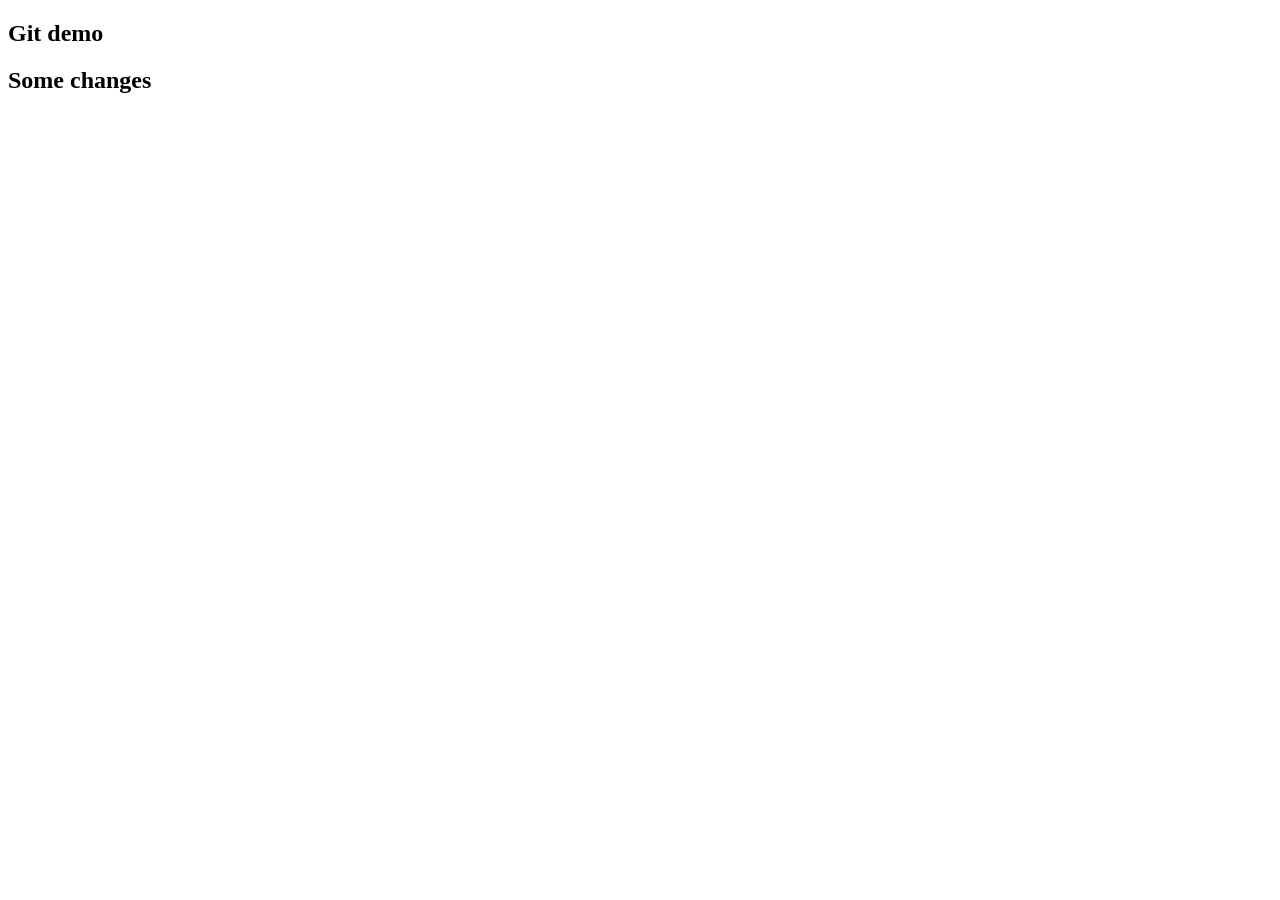
<file: git_demo_opensource/index.html>
<!DOCTYPE html>
<html lang="en">
<head>
    <meta charset="UTF-8">
    <meta name="viewport" content="width=device-width, initial-scale=1.0">
    <title>Document</title>
</head>
<body>
    <h2>Git demo</h2>
    <h2>Some changes</h2>
</body>
</html>
</file>
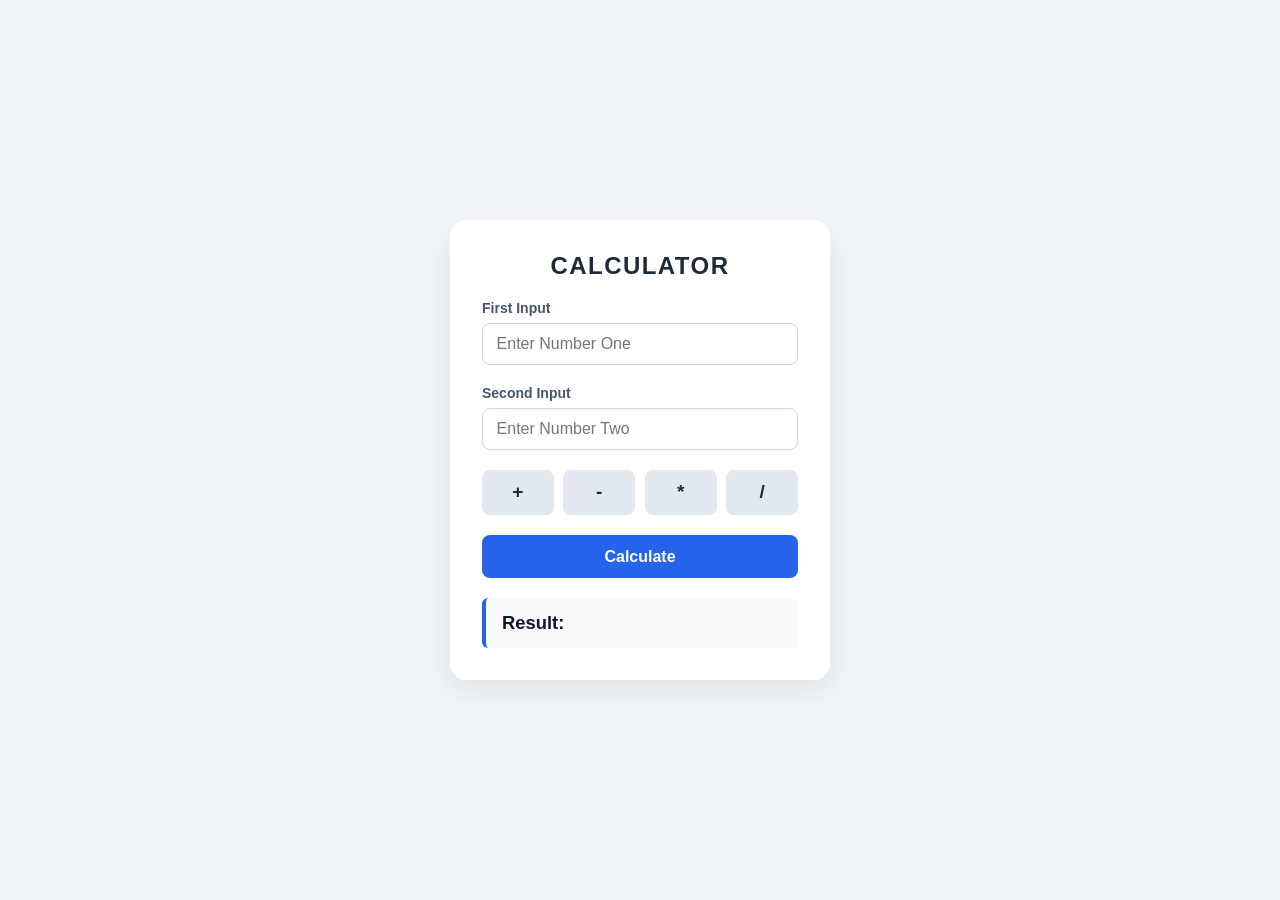
<file: Calculator/Calc.html>
<!DOCTYPE html>
<html lang="en">
<head>
    <meta charset="UTF-8">
    <meta name="viewport" content="width=device-width, initial-scale=1.0">
    <title>Calculator</title>
    <link rel="stylesheet" href="./Calc.css">
    <script src="./Calc.js" defer></script>
</head>
<body>
    <div class="container">
        <h1>CALCULATOR</h1>
        <div>
            <label for="inputOne">First Input</label>
            <input type="number" required placeholder="Enter Number One" min="0" id="inputOne"/>
        </div>
        <div>
            <label for="inputTwo">Second Input</label>
            <input type="number" required placeholder="Enter Number Two" id="inputTwo"/>
        </div>
        <div>
            <button class="op" id="add">+</button>
            <button class="op" id="sub">-</button>
            <button class="op" id="mul">*</button>
            <button class="op" id="div">/</button>
        </div>
        <div>
            <button id="calculate">Calculate</button>
        </div>
        <h2 id="output">Result: </h2>
    </div>
</body>
</html>
</file>
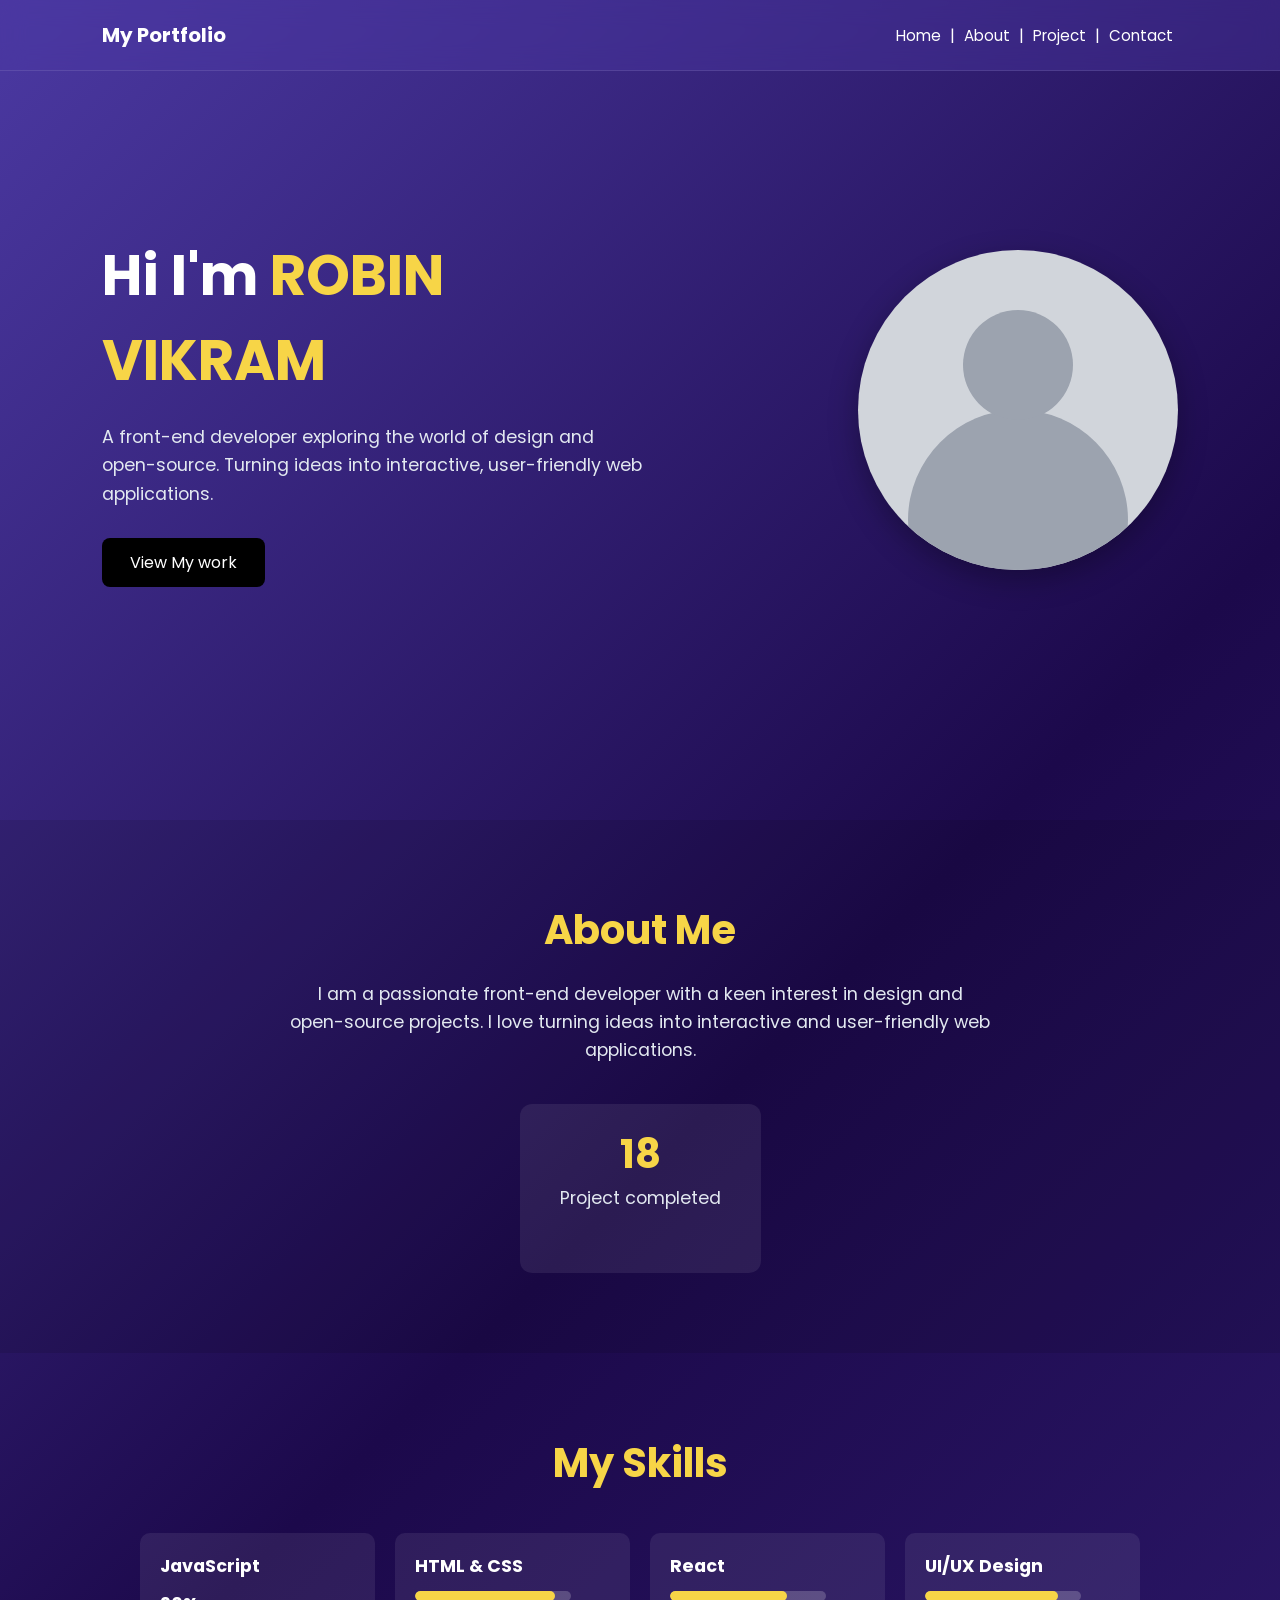
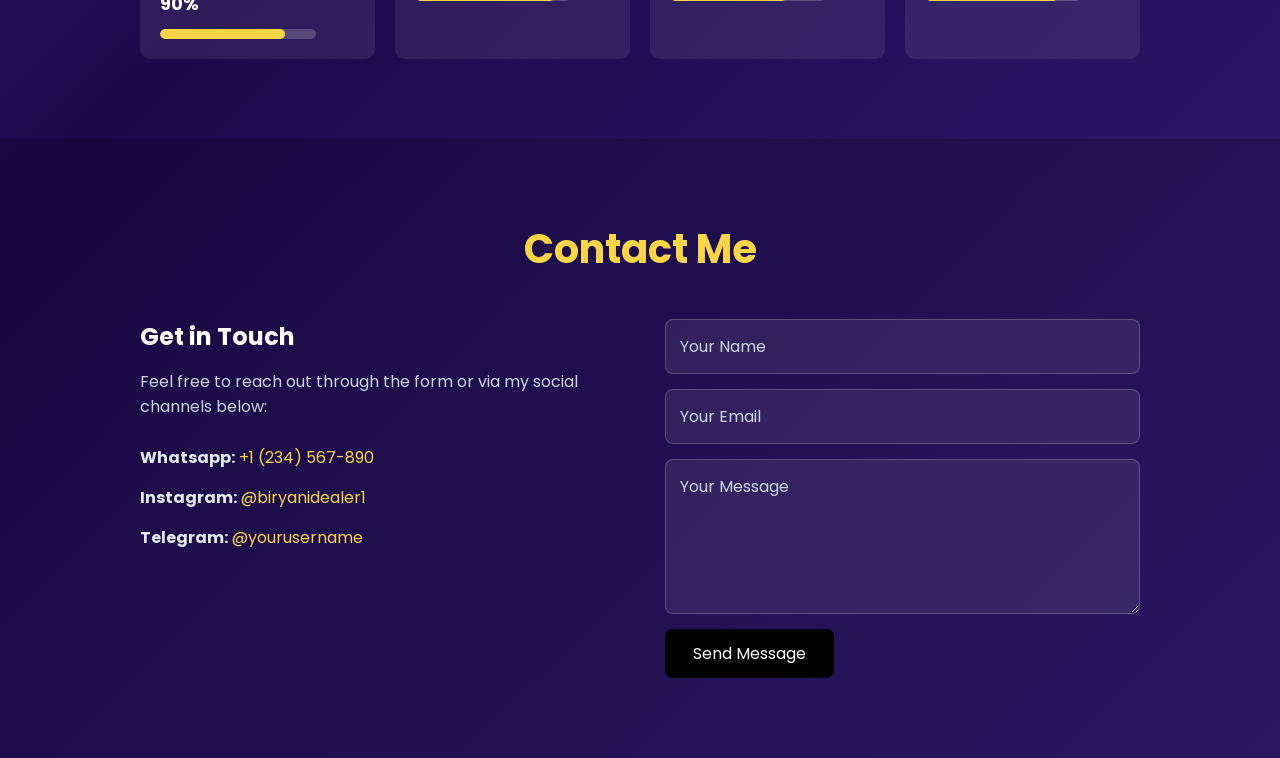
<file: portfolio/portfolio.html>
<!DOCTYPE html>
<html lang="en">
<head>
    <meta charset="UTF-8">
    <meta name="viewport" content="width=device-width, initial-scale=1.0">
    <title>Portfolio</title>
    <link rel="stylesheet" href="style.css">
    <link rel="preconnect" href="https://fonts.googleapis.com">
    <link rel="preconnect" href="https://fonts.gstatic.com" crossorigin>
    <link href="https://fonts.googleapis.com/css2?family=Poppins:wght@400;700&display=swap" rel="stylesheet">
</head>
<body>

    <!-- Header / Navbar -->
    <header class="navbar">
        <div class="logo">My Portfolio</div>
        <nav>
            <a href="#home">Home</a> | 
            <a href="#about">About</a> | 
            <a href="#projects">Project</a> | 
            <a href="#contact">Contact</a>
        </nav>
    </header>

    <!-- Home Section -->
    <section id="home" class="hero">
        <div class="hero-content">
            <h1>Hi I'm <span class="robin">ROBIN VIKRAM</span></h1>
            <p>A front-end developer exploring the world of design and open-source. Turning ideas into interactive, user-friendly web applications.</p>
            <a href="#projects" class="btn">View My work</a>
        </div>
        <div class="hero-image">
            <div class="avatar-placeholder"></div>
        </div>
    </section>

    <!-- About Section -->
    <section id="about" class="about-section">
        <h2>About Me</h2>
        <p>I am a passionate front-end developer with a keen interest in design and open-source projects. I love turning ideas into interactive and user-friendly web applications.</p>
        
        <div class="stats">
            <div class="stat-box">
                <h3>18</h3>
                <p>Project completed</p>
            </div>
        </div>
    </section>

    <!-- Skills Section -->
    <section id="skills" class="skills-section">
        <h2>My Skills</h2>
        <div class="skills-grid">
            <div class="skill-card">
                <h3>JavaScript</h3>
                <h3>90%</h3>
                <div class="progress-bar"><div class="progress js"></div></div>
            </div>
            <div class="skill-card">
                <h3>HTML & CSS</h3>
                <div class="progress-bar"><div class="progress html"></div></div>
            </div>
            <div class="skill-card">
                <h3>React</h3>
                <div class="progress-bar"><div class="progress react"></div></div>
            </div>
            <div class="skill-card">
                <h3>UI/UX Design</h3>
                <div class="progress-bar"><div class="progress ui"></div></div>
            </div>
        </div>
    </section>

    <!-- Contact Section -->
    <!-- Contact Section -->
    <section id="contact" class="contact-section">
        <h2>Contact Me</h2>
        <div class="contact-container">
            <div class="contact-info">
                <h3>Get in Touch</h3>
                <p>Feel free to reach out through the form or via my social channels below:</p>
                <ul class="contact-details">
                    <li><strong>Whatsapp:</strong> <a href="tel:+1234567890">+1 (234) 567-890</a></li>
                    <li><strong>Instagram:</strong> <a href="https://www.instagram.com/biryanidealer1/" target="_blank">@biryanidealer1</a></li>
                    <li><strong>Telegram:</strong> <a href="https://t.me/yourusername" target="_blank">@yourusername</a></li>
                </ul>
            </div>
            <form class="contact-form">
                <input type="text" placeholder="Your Name" required>
                <input type="email" placeholder="Your Email" required>
                <textarea placeholder="Your Message" rows="5" required></textarea>
                <button type="submit" class="btn">Send Message</button>
            </form>
        </div>
    </section>

</body>
</html>
</file>
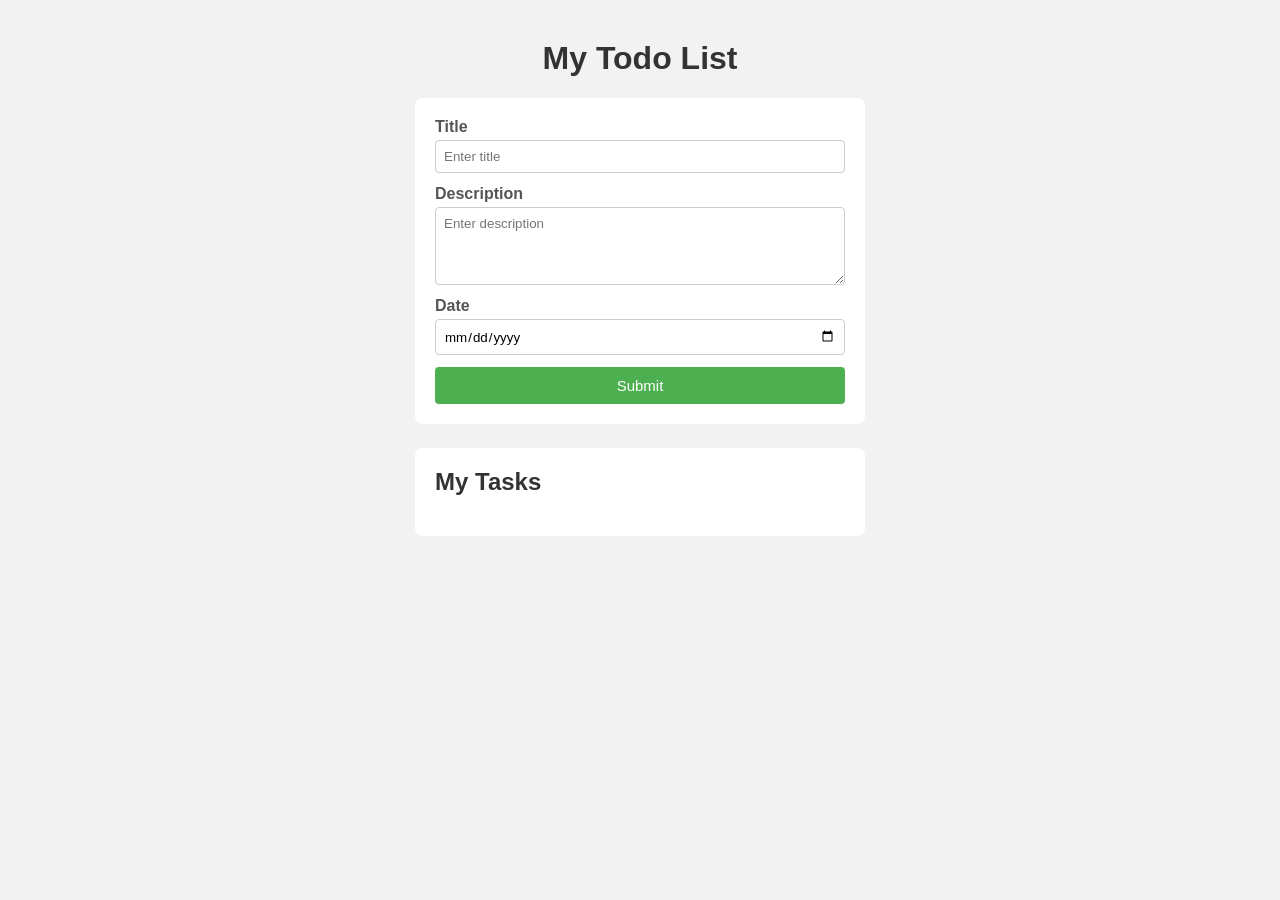
<file: Todo list/Todo.html>
<!DOCTYPE html>
<html lang="en">
<head>
    <meta charset="UTF-8">
    <meta name="viewport" content="width=device-width, initial-scale=1.0">
    <title>Todo List</title>
    <link rel="stylesheet" href="./Todo.css">
    <script src="Todo.js" defer></script>
</head>
<body>
    <div id="root">
        <h1>My Todo List</h1>
        <div id="input-div">
            <div class="field">
                <label for="title-input">Title</label>
                <input type="text" id="title-input" placeholder="Enter title">
            </div>
            <div class="field">
                <label for="desc-input">Description</label>
                <textarea id="desc-input" placeholder="Enter description"></textarea>
            </div>
            <div class="field">
                <label for="date-input">Date</label>
                <input type="date" id="date-input">
            </div>
            <button id="submit-btn">Submit</button>
        </div>
        <div id="output-div">
            <h2>My Tasks</h2>
            <ul id="todo-list"></ul>
        </div>
    </div>
</body>
</html>
</file>
<file: Calculator/Calc.css>
* {
    box-sizing: border-box;
    margin: 0;
    padding: 0;
    font-family: Arial, Helvetica, sans-serif;
}

body {
    min-height: 100vh;
    display: flex;
    justify-content: center;
    align-items: center;
    background-color: #f1f5f9;
    padding: 1rem;
    color: #0f172a;
}

.container {
    width: 100%;
    max-width: 380px;
    background-color: #ffffff;
    padding: 2rem;
    border-radius: 16px;
    box-shadow: 0 12px 30px rgba(15, 23, 42, 0.08);
    display: flex;
    flex-direction: column;
    gap: 1.25rem;
}

h1 {
    font-size: 1.5rem;
    text-align: center;
    letter-spacing: 0.06em;
    color: #1e293b;
}

.container > div {
    display: flex;
    flex-direction: column;
    gap: 0.4rem;
}

label {
    font-size: 0.875rem;
    font-weight: 600;
    color: #475569;
}

input[type="number"] {
    width: 100%;
    padding: 0.7rem 0.85rem;
    font-size: 1rem;
    border: 1.5px solid #cbd5e1;
    border-radius: 8px;
    outline: none;
    transition: border-color 0.2s, box-shadow 0.2s;
}

input[type="number"]:focus {
    border-color: #2563eb;
    box-shadow: 0 0 0 3px rgba(37, 99, 235, 0.15);
}

/* Operator buttons row */
.container > div:nth-of-type(3) {
    flex-direction: row;
    gap: 0.6rem;
}

.op {
    flex: 1;
    padding: 0.65rem 0;
    font-size: 1.2rem;
    font-weight: 600;
    background-color: #e2e8f0;
    color: #1e293b;
    border: 1.5px solid transparent;
    border-radius: 8px;
    cursor: pointer;
    transition: background-color 0.2s, transform 0.1s, border-color 0.2s;
}

.op:hover {
    background-color: #cbd5e1;
}

.op:active {
    transform: scale(0.97);
}

/* Optional active state you can toggle via JS */
.op.active {
    background-color: #dbeafe;
    border-color: #2563eb;
    color: #1d4ed8;
}

/* Main Calculate button */
#calculate {
    width: 100%;
    padding: 0.8rem;
    font-size: 1rem;
    font-weight: 600;
    background-color: #2563eb;
    color: #ffffff;
    border: none;
    border-radius: 8px;
    cursor: pointer;
    transition: background-color 0.2s, transform 0.1s;
}

#calculate:hover {
    background-color: #1d4ed8;
}

#calculate:active {
    transform: scale(0.99);
}

#output {
    font-size: 1.15rem;
    font-weight: 700;
    padding: 0.85rem 1rem;
    background-color: #f8fafc;
    border-left: 4px solid #2563eb;
    border-radius: 6px;
    color: #0f172a;
    word-break: break-word;
}
</file>
<file: portfolio/style.css>
* {
    margin: 0;
    padding: 0;
    box-sizing: border-box;
    font-family: 'poppins', Tahoma, Geneva, Verdana, sans-serif;
}

body {
    background: linear-gradient(135deg, #4b39a2, #1c094b, #311d73);
    color: #ffffff;
    min-height: 100vh;
    scroll-behavior: smooth;
}

/* Navbar */
.navbar {
    position: fixed;
    top: 0;
    left: 0;
    width: 100%;
    z-index: 1000;
    display: flex;
    justify-content: space-between;
    align-items: center;
    padding: 20px 8%;
    background: rgba(75, 57, 162, 0.4); /* Semi-transparent background matching the theme */
    backdrop-filter: blur(12px); /* Applies the blur effect */
    border-bottom: 1px solid rgba(255, 255, 255, 0.1);
}

.logo {
    font-size: 1.25rem;
    font-weight: bold;
}

.navbar nav a {
    color: #ffffff;
    text-decoration: none;
    margin: 0 5px;
    font-size: 0.95rem;
}

.navbar nav a:hover {
    text-decoration: underline;
}

/* Hero Section */
.hero {
    display: flex;
    align-items: center;
    justify-content: space-between;
    padding: 80px 8%;
    min-height: calc(100vh - 80px);
}

.hero-content {
    max-width: 550px;
}

.hero-content h1 {
    font-size: 3.5rem;
    color: #fffffe;
    margin-bottom: 20px;
}
.robin {
    color: #f7d547;
}

.hero-content p {
    font-size: 1.1rem;
    line-height: 1.6;
    margin-bottom: 30px;
    color: #e2e8f0;
}

.btn {
    display: inline-block;
    background-color: #000000;
    color: #ffffff;
    padding: 12px 28px;
    border-radius: 8px;
    text-decoration: none;
    font-size: 16px;
    border: none;
    cursor: pointer;
    transition: background 0.3s ease, transform 0.3s ease;
}

.btn:hover {
    background-color: #222222;
    transform:translateY(-5px)
}

/* Hero Image Placeholder */
.hero-image {
    display: flex;
    justify-content: center;
    align-items: center;
}

.avatar-placeholder {
    width: 320px;
    height: 320px;
    background-color: #d1d5db;
    border-radius: 50%;
    position: relative;
    overflow: hidden;
    box-shadow: 0 10px 30px rgba(0, 0, 0, 0.3);
}

.avatar-placeholder::before {
    content: '';
    position: absolute;
    bottom: -60px;
    left: 50%;
    transform: translateX(-50%);
    width: 220px;
    height: 220px;
    background-color: #9ca3af;
    border-radius: 50%;
}

.avatar-placeholder::after {
    content: '';
    position: absolute;
    top: 60px;
    left: 50%;
    transform: translateX(-50%);
    width: 110px;
    height: 110px;
    background-color: #9ca3af;
    border-radius: 50%;
}

/* About Section */
.about-section {
    padding: 80px 8%;
    background: rgba(0, 0, 0, 0.1);
    text-align: center;
}

.about-section h2 {
    font-size: 2.5rem;
    margin-bottom: 20px;
    color: #f7d547;
}

.about-section p {
    max-width: 700px;
    margin: 0 auto 40px auto;
    font-size: 1.1rem;
    line-height: 1.6;
    color: #e2e8f0;
}

.stats {
    display: flex;
    justify-content: center;
}

.stat-box {
    background: rgba(255, 255, 255, 0.08);
    padding: 20px 40px;
    border-radius: 12px;
}

.stat-box h3 {
    font-size: 2.5rem;
    color: #f7d547;
}

/* Skills Section */
.skills-section {
    padding: 80px 8%;
}

.skills-section h2 {
    font-size: 2.5rem;
    margin-bottom: 40px;
    text-align: center;
    color: #f7d547;
}

.skills-grid {
    display: grid;
    grid-template-columns: repeat(auto-fit, minmax(220px, 1fr));
    gap: 20px;
    max-width: 1000px;
    margin: 0 auto;
}

.skill-card {
    background: rgba(255, 255, 255, 0.08);
    padding: 20px;
    border-radius: 10px;
}

.skill-card h3 {
    margin-bottom: 12px;
    font-size: 1.1rem;
}

.progress-bar {
    width: 80%;
    height: 10px;
    background: rgba(255, 255, 255, 0.2);
    border-radius: 5px;
    overflow: hidden;
}

.progress {
    height: 100%;
    border-radius: 5px;
}

.progress.js { width: 80%; background-color: #f7d547; }
.progress.html { width: 90%; background-color: #f7d547; }
.progress.react { width: 75%; background-color: #f7d547; }
.progress.ui { width: 85%; background-color: #f7d547; }

/* Contact Section */
/* Contact Section */
.contact-section {
    padding: 80px 8%;
    background: rgba(0, 0, 0, 0.15);
    text-align: left;
}

.contact-section h2 {
    font-size: 2.5rem;
    margin-bottom: 40px;
    color: #f7d547;
    text-align: center;
}

.contact-container {
    display: grid;
    grid-template-columns: 1fr 1fr;
    gap: 50px;
    max-width: 1000px;
    margin: 0 auto;
    align-items: start;
}

.contact-info h3 {
    font-size: 1.5rem;
    margin-bottom: 15px;
    color: #ffffff;
}

.contact-info p {
    color: #cbd5e1;
    margin-bottom: 25px;
    line-height: 1.6;
}

.contact-details {
    list-style: none;
    display: flex;
    flex-direction: column;
    gap: 15px;
}

.contact-details li {
    font-size: 1rem;
    color: #e2e8f0;
}

.contact-details a {
    color: #f7d547;
    text-decoration: none;
    transition: color 0.3s ease;
}

.contact-details a:hover {
    text-decoration: underline;
}

.contact-form {
    display: flex;
    flex-direction: column;
    gap: 15px;
}

.contact-form input,
.contact-form textarea {
    width: 100%;
    padding: 14px;
    background: rgba(255, 255, 255, 0.08);
    border: 1px solid rgba(255, 255, 255, 0.2);
    border-radius: 8px;
    color: #ffffff;
    font-size: 1rem;
    outline: none;
}

.contact-form input::placeholder,
.contact-form textarea::placeholder {
    color: #cbd5e1;
}

.contact-form input:focus,
.contact-form textarea:focus {
    border-color: #f7d547;
}

.contact-form .btn {
    align-self: flex-start;
}

/* Responsive Media Query Updates */
@media (max-width: 768px) {
    .contact-container {
        grid-template-columns: 1fr;
        gap: 30px;
    }

    .contact-form .btn {
        width: 100%;
    }
}

/* Responsive Media Queries */
@media (max-width: 768px) {
    .hero {
        flex-direction: column-reverse;
        text-align: center;
        gap: 40px;
    }

    .hero-content {
        max-width: 100%;
    }

    .contact-form .btn {
        width: 100%;
    }
}
</file>
<file: Todo list/Todo.css>
body {
    font-family: Arial, sans-serif;
    background-color: #f2f2f2;
}

#root {
    width: 450px;
    margin: 40px auto;
}

h1 {
    text-align: center;
    color: #333;
}

#input-div {
    display: flex;
    flex-direction: column;
    gap: 12px;
    padding: 20px;
    background-color: white;
    border-radius: 8px;
    margin-bottom: 24px;
}

.field {
    display: flex;
    flex-direction: column;
    gap: 4px;
}

.field label {
    font-weight: bold;
    color: #555;
}

.field input,
.field textarea {
    padding: 8px;
    border: 1px solid #ccc;
    border-radius: 4px;
    font-family: Arial, sans-serif;
}

.field textarea {
    height: 60px;
    resize: vertical;
}

#submit-btn {
    padding: 10px;
    background-color: #4caf50;
    color: white;
    border: none;
    border-radius: 4px;
    font-size: 15px;
    cursor: pointer;
}

#submit-btn:hover {
    background-color: #45a049;
}

#output-div {
    padding: 20px;
    background-color: white;
    border-radius: 8px;
}

#output-div h2 {
    margin-top: 0;
    color: #333;
}

#todo-list {
    list-style: none;
    padding: 0;
    margin: 0;
}

.task-card {
    background-color: #f9f9f9;
    border-left: 4px solid #4caf50;
    border-radius: 6px;
    padding: 12px 16px;
    margin-bottom: 12px;
}

.task-card h3 {
    margin: 0 0 6px;
    cursor: pointer;
}

.task-card p {
    margin: 0 0 6px;
    color: #555;
}

.task-date {
    font-size: 13px;
    color: #888;
}

.delete-btn {
    padding: 5px 10px;
    background-color: #e74c3c;
    color: white;
    border: none;
    border-radius: 4px;
    cursor: pointer;
}

.delete-btn:hover {
    background-color: #c0392b;
}
</file>
